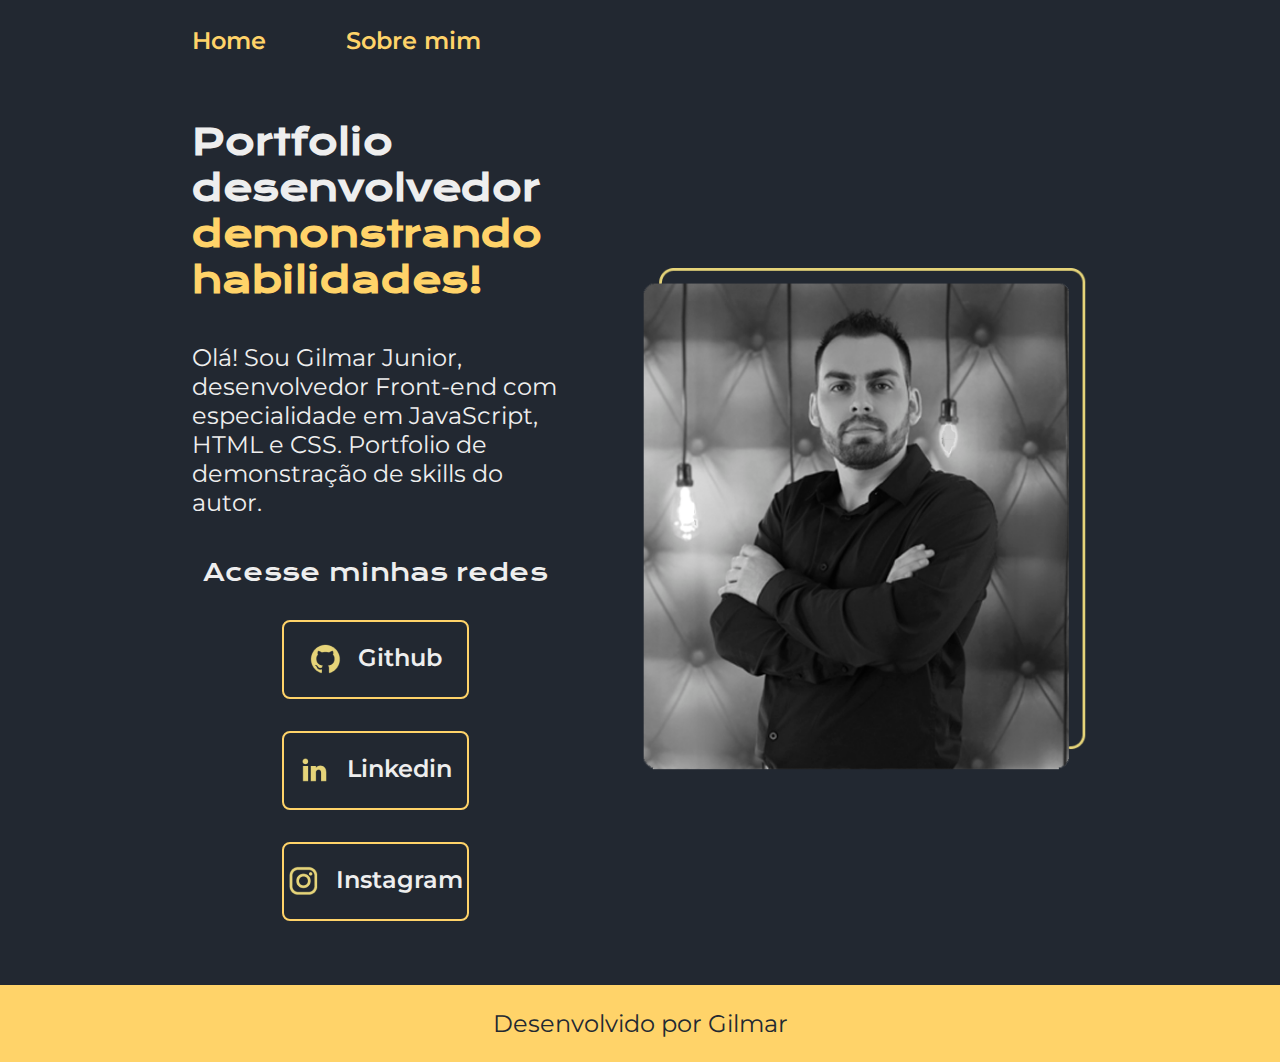
<file: index.html>
<!DOCTYPE html>
<html lang="pt-br">

<head>
    <meta charset="UTF-8">
    <meta http-equiv="X-UA-Compatible" content="IE=edge">
    <meta name="viewport" content="width=device-width, initial-scale=1.0">
    <title>Portifolio</title>
    <link rel="stylesheet" href="Styles/style.css">
</head>

<body>
    <header class="cabecalho">
        <nav class="cabecalho__menu">
            <a class="cabecalho__menu__link" href="index.html">Home</a>
            <a class="cabecalho__menu__link" href="about.html">Sobre mim</a>
        </nav>
    </header>
    <main class="apresentacao">
        <section class="apresentacao__conteudo">
            <h1 class="apresentacao__conteudo__titulo">Portfolio desenvolvedor<strong 
            class="titulo-destaque"> demonstrando habilidades!
            </strong></h1>
            <p class="apresentacao__conteudo__texto">Olá! Sou Gilmar Junior, desenvolvedor
            Front-end com especialidade em JavaScript, HTML e
            CSS. Portfolio de demonstração de skills do autor.</p>
            <div class="apresentacao__links">
                <h2 class="apresentacao__links__subtitulo">Acesse minhas redes</h2>
                <a class="apresentacao__links__navegacao" href="https://github.com/Arqgilmar">
                    <img src="./assets/github.png">
                    Github
                </a>
                <a class="apresentacao__links__navegacao" href="https://linkedin.com/in/arquitetogilmarjr">
                    <img src="./assets/linkedin.png">
                    Linkedin
                </a>
                <a class="apresentacao__links__navegacao" href="https://instagram.com/arquiteto_gilmar">
                    <img src="./assets/instagram.png">
                    Instagram
                </a>
            </div>
        </section>
        <img class="apresentacao__imagem" src="./assets/FotoGilmar.png" alt="Foto Gilmar">
    </main>
    <footer class="rodape">
        <p>Desenvolvido por Gilmar</p>
    </footer>
</body>

</html>
</file>
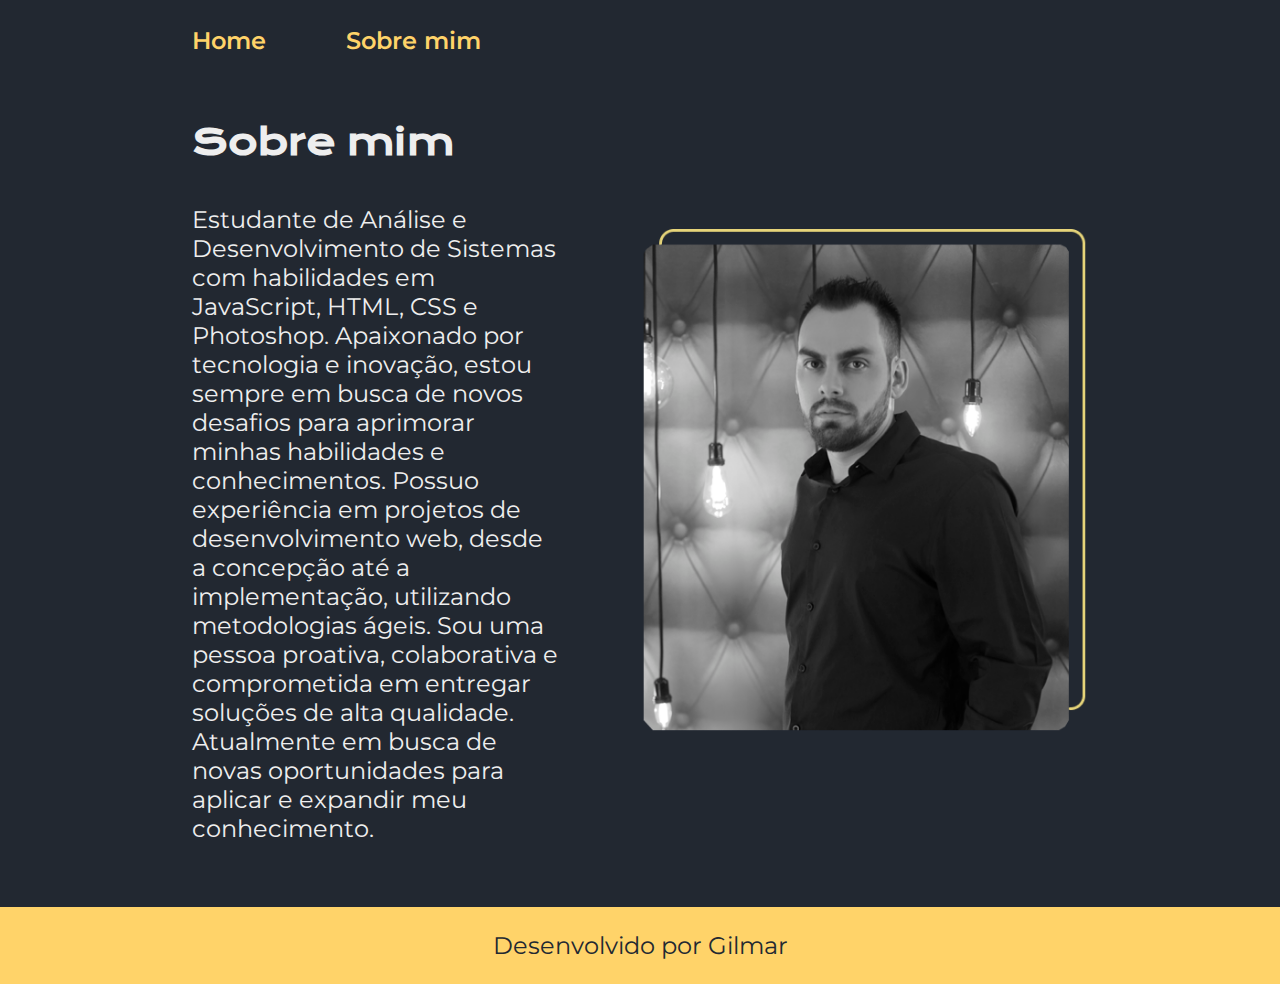
<file: about.html>
<!DOCTYPE html>
<html lang="pt-br">

<head>
    <meta charset="UTF-8">
    <meta http-equiv="X-UA-Compatible" content="IE=edge">
    <meta name="viewport" content="width=device-width, initial-scale=1.0">
    <title>Sobre mim</title>
    <link rel="stylesheet" href="Styles/style.css">
</head>

<body>
    <header class="cabecalho">
        <nav class="cabecalho__menu">
            <a class="cabecalho__menu__link" href="index.html">Home</a>
            <a class="cabecalho__menu__link" href="about.html">Sobre mim</a>
        </nav>
    </header>

    <main class="apresentacao">
        <section class="apresentacao__conteudo">
            <h1 class="apresentacao__conteudo__titulo">Sobre mim</h1>
            <p class="apresentacao__conteudo__texto">Estudante de Análise e Desenvolvimento de Sistemas com habilidades em JavaScript, HTML, CSS e Photoshop. Apaixonado por tecnologia e inovação, estou sempre em busca de novos desafios para aprimorar minhas habilidades e conhecimentos. Possuo experiência em projetos de desenvolvimento web, desde a concepção até a implementação, utilizando metodologias ágeis. Sou uma pessoa proativa, colaborativa e comprometida em entregar soluções de alta qualidade. Atualmente em busca de novas oportunidades para aplicar e expandir meu conhecimento.
            </p>
        </section>
        <img class="apresentacao__imagem" src="./assets/FotoGilmarSM.png" alt="Foto Gilmar">
    </main>

    <footer class="rodape">
        <p>Desenvolvido por Gilmar</p>
    </footer>
</body>

</html>
</file>
<file: Styles/style.css>
@import url('https://fonts.googleapis.com/css2?family=Krona+One&family=Montserrat:wght@400;600&display=swap');

:root {
    --cor-primaria: #222831;
    --cor-secundaria: #EEEEEE;
    --cor-terciaria: #FFD369;
    --cor-hover: #393E46;

    --fonte-primaria: 'Krona One', sans-serif;
    --fonte-secundaria: 'Montserrat', sans-serif;
}
*{
    margin: 0;
    padding: 0;
}

body {
    box-sizing: border-box;
    background-color: var(--cor-primaria);
    color: var(--cor-secundaria);
}
.cabecalho {
    padding: 2% 0% 0% 15%;
}
.cabecalho__menu {
    display: flex;
    gap: 80px;
}
.cabecalho__menu__link {
    font-family: var(--fonte-secundaria);
    font-size: 1.5rem;
    font-weight: 600;
    color: var(--cor-terciaria);
    text-decoration: none;
}
.apresentacao {
    padding: 5% 15%;
    display: flex;
    align-items: center;
    justify-content: space-between;
    gap: 82px;
}
.apresentacao__conteudo {
    width: 50%;
    display: flex;
    flex-direction: column;
    gap: 40px;
}

.apresentacao__conteudo__titulo {
    font-size: 2.25rem;
    font-family: var(--fonte-primaria);
}
.titulo-destaque{
    color: var(--cor-terciaria);
}
.apresentacao__conteudo__texto {
    font-size: 1.5rem;
    font-family: var(--fonte-secundaria);
}

.apresentacao__links {
    display: flex;
    flex-direction: column;
    justify-content: space-between;
    align-items: center;
    gap: 32px;
}
.apresentacao__links__subtitulo {
    font-family: var(--fonte-primaria);
    font-weight: 400;
    font-size: 1.5rem;
}
.apresentacao__links__navegacao {
    display: flex;
    justify-content: center;
    gap: 16px;
    border: 2px solid var(--cor-terciaria);
    width: 50%;
    text-align: center;
    border-radius: 8px;
    font-size: 1.5rem;
    font-weight: 600;
    padding: 21.5px 0;
    text-decoration: none;
    color: var(--cor-secundaria);
    font-family: var(--fonte-secundaria);
}
.apresentacao__links__navegacao:hover {
    background-color: var(--cor-hover);
}

.apresentacao__imagem {
    width: 50%;
}

.rodape {
    color: var(--cor-primaria);
    background-color: var(--cor-terciaria);
    padding: 24px;
    text-align: center;
    font-family: var(--fonte-secundaria);
    font-size: 1.5rem;
    font-weight: 400;
}

@media (max-width: 1200px) {
    .cabecalho {
        padding: 10%;
    }

    .cabecalho__menu {
        justify-content: center;
    }
    
    .apresentacao {
        flex-direction: column-reverse;
        padding: 5%;
    }
    
    .apresentacao__conteudo {
        width: 100%;
    }

     .apresentacao__links__navegacao { 
        padding: 21.5px 15%;
    }

    .apresentacao__imagem {
        width: 80%;
        height: 80%;
    }
}
</file>
